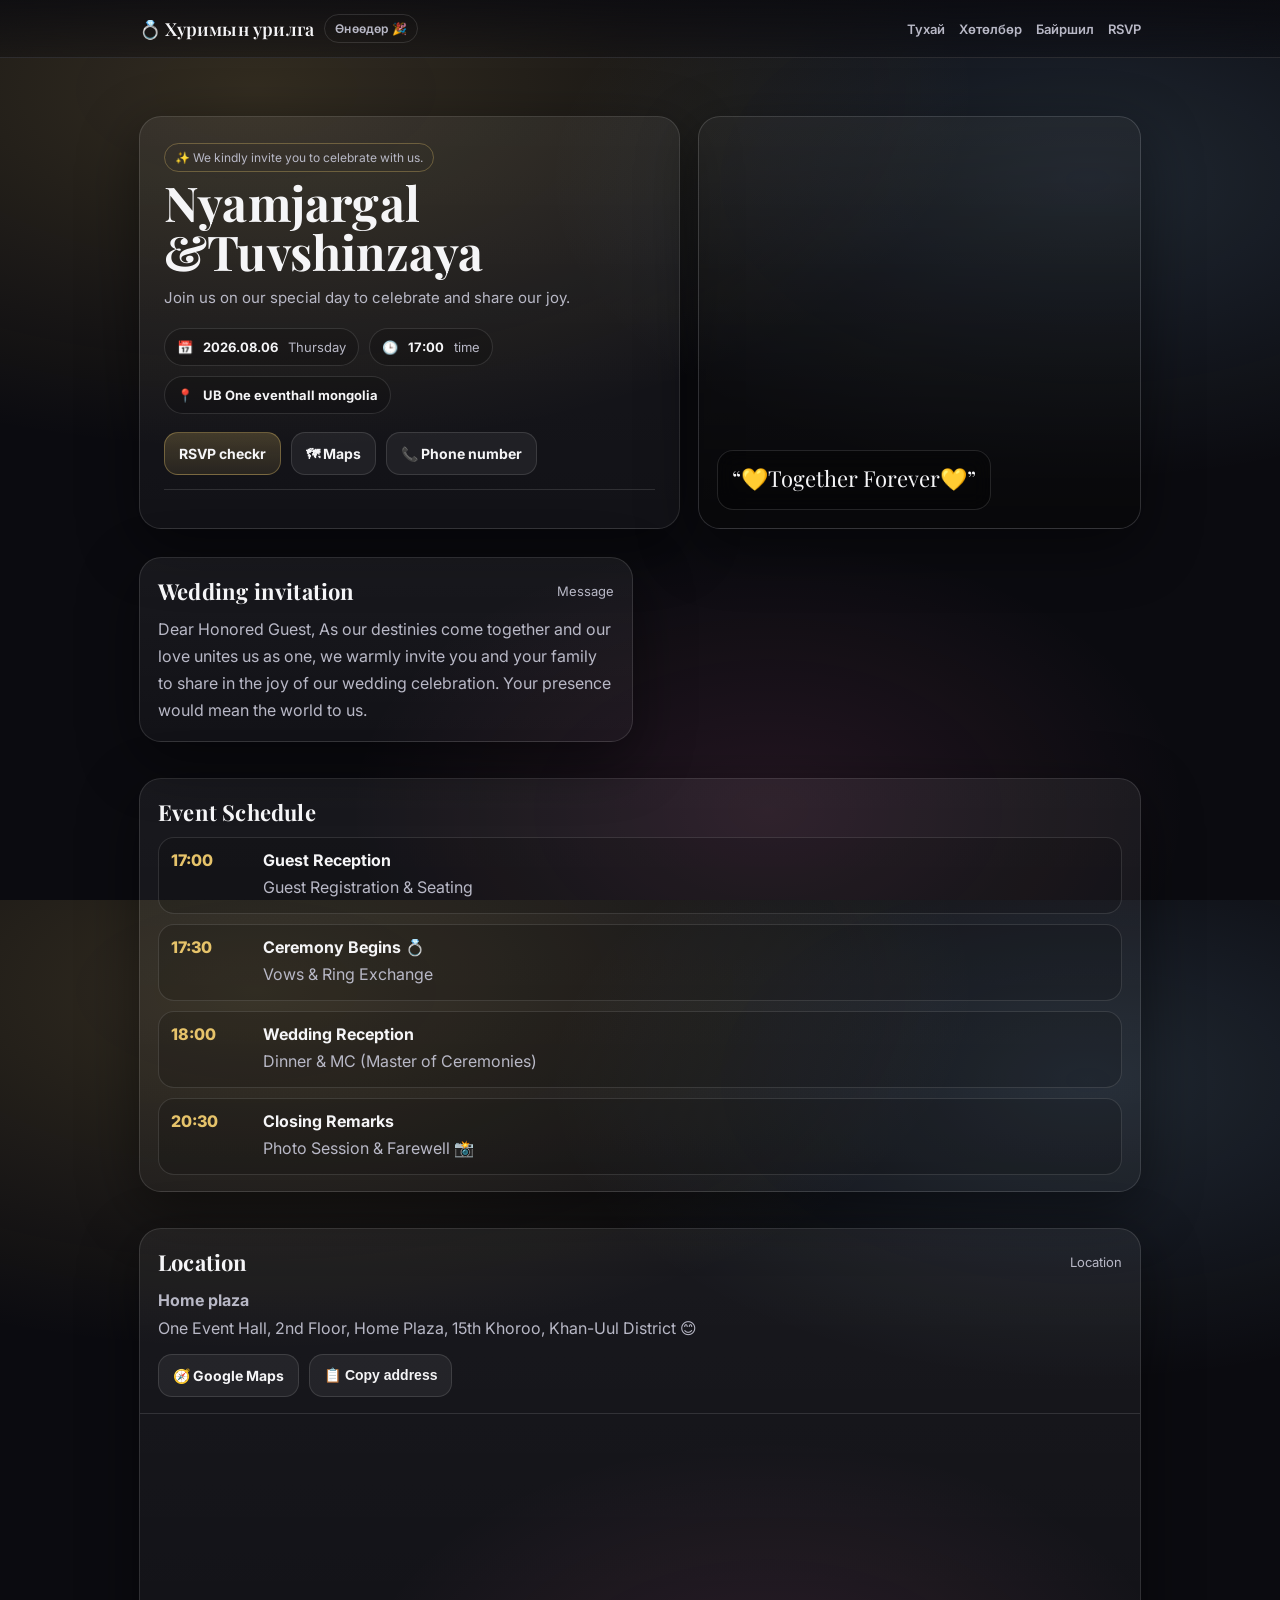
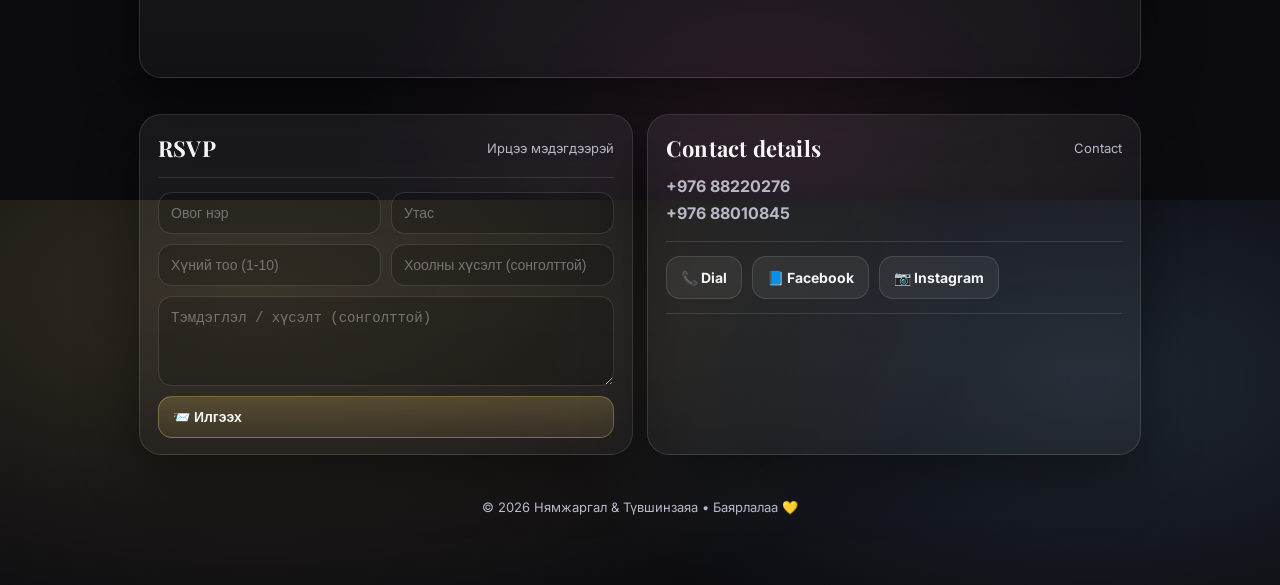
<file: index.html>
<!doctype html>
<html lang="mn">
  <head>
    <meta charset="utf-8" />
    <meta name="viewport" content="width=device-width,initial-scale=1" />
    <title>Хуримын урилга</title>
    <meta name="description" content="Хуримын урилга — огноо, байршил, RSVP" />

    <!-- Optional: nicer font -->
    <link rel="preconnect" href="https://fonts.googleapis.com" />
    <link rel="preconnect" href="https://fonts.gstatic.com" crossorigin />
    <link
      href="https://fonts.googleapis.com/css2?family=Playfair+Display:wght@500;700&family=Inter:wght@400;600&display=swap"
      rel="stylesheet"
    />

    <style>
      :root {
        --bg: #0b0b10;
        --card: #12121a;
        --text: #f5f5f7;
        --muted: #b8b8c6;
        --line: rgba(255, 255, 255, 0.12);
        --accent: #e6c36a; /* gold */
        --accent2: #9bd3ff;
        --shadow: 0 18px 60px rgba(0, 0, 0, 0.45);
        --radius: 22px;
      }
      * {
        box-sizing: border-box;
      }
      html,
      body {
        height: 100%;
      }
      body {
        margin: 0;
        color: var(--text);
        background:
          radial-gradient(
            1200px 600px at 20% 10%,
            rgba(230, 195, 106, 0.18),
            transparent 60%
          ),
          radial-gradient(
            900px 500px at 85% 20%,
            rgba(155, 211, 255, 0.14),
            transparent 60%
          ),
          radial-gradient(
            700px 450px at 60% 90%,
            rgba(255, 120, 180, 0.1),
            transparent 60%
          ),
          var(--bg);
        font-family:
          Inter,
          system-ui,
          -apple-system,
          Segoe UI,
          Roboto,
          Arial,
          sans-serif;
        overflow-x: hidden;
      }
      a {
        color: inherit;
      }
      .container {
        max-width: 1050px;
        margin: 0 auto;
        padding: 24px;
      }
      .nav {
        position: sticky;
        top: 0;
        z-index: 20;
        backdrop-filter: blur(12px);
        background: linear-gradient(
          to bottom,
          rgba(11, 11, 16, 0.78),
          rgba(11, 11, 16, 0.35)
        );
        border-bottom: 1px solid var(--line);
      }
      .nav-inner {
        display: flex;
        align-items: center;
        justify-content: space-between;
        gap: 12px;
        padding: 14px 24px;
        max-width: 1050px;
        margin: 0 auto;
      }
      .brand {
        display: flex;
        align-items: center;
        gap: 10px;
        font-weight: 600;
        letter-spacing: 0.2px;
      }
      .pill {
        padding: 6px 10px;
        border: 1px solid var(--line);
        border-radius: 999px;
        color: var(--muted);
        font-size: 12px;
      }
      .nav a {
        color: var(--muted);
        text-decoration: none;
        font-weight: 600;
        font-size: 13px;
      }
      .links {
        display: flex;
        gap: 14px;
        flex-wrap: wrap;
      }
      .links a:hover {
        color: var(--text);
      }
      .hero {
        padding: 34px 0 10px;
        display: grid;
        grid-template-columns: 1.1fr 0.9fr;
        gap: 18px;
        align-items: stretch;
      }
      @media (max-width: 900px) {
        .hero {
          grid-template-columns: 1fr;
          padding-top: 22px;
        }
      }
      .card {
        background: linear-gradient(
          180deg,
          rgba(255, 255, 255, 0.06),
          rgba(255, 255, 255, 0.03)
        );
        border: 1px solid var(--line);
        border-radius: var(--radius);
        box-shadow: var(--shadow);
        overflow: hidden;
      }
      .hero-left {
        padding: 26px 24px 24px;
      }
      .title {
        font-family: "Playfair Display", serif;
        font-size: 48px;
        line-height: 1.02;
        margin: 6px 0 10px;
        letter-spacing: 0.2px;
      }
      @media (max-width: 420px) {
        .title {
          font-size: 40px;
        }
      }
      .subtitle {
        color: var(--muted);
        font-size: 15px;
        line-height: 1.6;
        margin: 0 0 18px;
      }
      .meta {
        display: flex;
        gap: 10px;
        flex-wrap: wrap;
        margin: 12px 0 18px;
      }
      .meta .chip {
        border: 1px solid var(--line);
        border-radius: 999px;
        padding: 10px 12px;
        display: flex;
        gap: 10px;
        align-items: center;
        background: rgba(0, 0, 0, 0.18);
        color: var(--muted);
        font-size: 13px;
      }
      .chip b {
        color: var(--text);
      }
      .btns {
        display: flex;
        gap: 10px;
        flex-wrap: wrap;
        margin-top: 8px;
      }
      .btn {
        border: 1px solid var(--line);
        border-radius: 14px;
        padding: 12px 14px;
        background: rgba(255, 255, 255, 0.06);
        color: var(--text);
        text-decoration: none;
        font-weight: 700;
        font-size: 14px;
        display: inline-flex;
        align-items: center;
        gap: 10px;
        transition:
          transform 0.08s ease,
          background 0.2s ease;
      }
      .btn:hover {
        background: rgba(255, 255, 255, 0.1);
      }
      .btn:active {
        transform: translateY(1px);
      }
      .btn.primary {
        border-color: rgba(230, 195, 106, 0.35);
        background: linear-gradient(
          180deg,
          rgba(230, 195, 106, 0.22),
          rgba(230, 195, 106, 0.1)
        );
      }
      .hero-right {
        position: relative;
        min-height: 320px;
      }
      .photo {
        height: 100%;
        background:
          linear-gradient(180deg, rgba(0, 0, 0, 0.15), rgba(0, 0, 0, 0.55)),
          url("https://scontent-nrt1-1.xx.fbcdn.net/v/t1.15752-9/634546078_1962444281355000_4038797442761099770_n.jpg?_nc_cat=109&ccb=1-7&_nc_sid=9f807c&_nc_ohc=QW837HDm78UQ7kNvwFQPzWD&_nc_oc=AdkbwZHYkbibd7V-bCPyYnH7s5xIkJ-t_rO29Ff-Q9I4rohGDJgMer8S4OMh6bYBwkQ&_nc_zt=23&_nc_ht=scontent-nrt1-1.xx&oh=03_Q7cD4gGcSg5OwcKHCgVjdgvUZc3l5QHWrg-u9DYr8Y2xCQaWyA&oe=69C87146")
            center/cover no-repeat;
        filter: saturate(1.05);
      }
      .stamp {
        position: absolute;
        left: 18px;
        bottom: 18px;
        background: rgba(0, 0, 0, 0.28);
        border: 1px solid var(--line);
        border-radius: 16px;
        padding: 12px 14px;
        backdrop-filter: blur(10px);
        max-width: 85%;
      }
      .stamp .big {
        font-family: "Playfair Display", serif;
        font-size: 22px;
        margin: 0 0 4px;
      }
      .stamp .small {
        margin: 0;
        color: var(--muted);
        font-size: 13px;
        line-height: 1.4;
      }
      section {
        padding: 18px 0;
      }
      .grid {
        display: grid;
        grid-template-columns: 1fr 1fr;
        gap: 14px;
      }
      @media (max-width: 900px) {
        .grid {
          grid-template-columns: 1fr;
        }
      }
      .section-card {
        padding: 18px 18px 16px;
      }
      .h {
        display: flex;
        align-items: center;
        justify-content: space-between;
        gap: 12px;
        margin-bottom: 10px;
      }
      .h h2 {
        margin: 0;
        font-family: "Playfair Display", serif;
        font-size: 22px;
        letter-spacing: 0.2px;
      }
      .h span {
        color: var(--muted);
        font-size: 13px;
      }
      .p {
        color: var(--muted);
        line-height: 1.7;
        margin: 0;
      }
      .line {
        height: 1px;
        background: var(--line);
        margin: 14px 0;
      }
      .timeline {
        display: grid;
        gap: 10px;
      }
      .item {
        display: flex;
        gap: 12px;
        align-items: flex-start;
        padding: 12px;
        border: 1px solid var(--line);
        border-radius: 16px;
        background: rgba(0, 0, 0, 0.16);
      }
      .time {
        min-width: 80px;
        font-weight: 800;
        color: var(--accent);
      }
      .item b {
        display: block;
        margin-bottom: 4px;
      }
      .maps {
        width: 100%;
        height: 260px;
        border: 0;
        border-top: 1px solid var(--line);
        border-radius: 0 0 var(--radius) var(--radius);
      }
      .rsvp {
        display: grid;
        gap: 10px;
      }
      input,
      textarea {
        width: 100%;
        padding: 12px 12px;
        border-radius: 14px;
        border: 1px solid var(--line);
        background: rgba(0, 0, 0, 0.18);
        color: var(--text);
        outline: none;
        font-size: 14px;
      }
      textarea {
        min-height: 90px;
        resize: vertical;
      }
      .row {
        display: grid;
        grid-template-columns: 1fr 1fr;
        gap: 10px;
      }
      @media (max-width: 520px) {
        .row {
          grid-template-columns: 1fr;
        }
      }
      .footer {
        padding: 26px 0 46px;
        color: var(--muted);
        text-align: center;
        font-size: 13px;
      }
      .tiny {
        opacity: 0.85;
      }
      .toast {
        position: fixed;
        left: 50%;
        bottom: 18px;
        transform: translateX(-50%);
        background: rgba(0, 0, 0, 0.55);
        border: 1px solid var(--line);
        padding: 10px 12px;
        border-radius: 999px;
        color: var(--text);
        backdrop-filter: blur(10px);
        display: none;
        z-index: 50;
        font-size: 13px;
      }
    </style>
  </head>

  <body>
    <div class="nav">
      <div class="nav-inner">
        <div class="brand">
          <span
            style="
              font-family: &quot;Playfair Display&quot;, serif;
              font-size: 18px;
            "
            >💍 Хуримын урилга</span
          >
          <span class="pill" id="countdown">—</span>
        </div>
        <div class="links">
          <a href="#about">Тухай</a>
          <a href="#schedule">Хөтөлбөр</a>
          <a href="#location">Байршил</a>
          <a href="#rsvp">RSVP</a>
        </div>
      </div>
    </div>

    <div class="container">
      <div class="hero">
        <div class="card hero-left">
          <div
            class="pill"
            style="
              display: inline-flex;
              gap: 8px;
              align-items: center;
              border-color: rgba(230, 195, 106, 0.32);
            "
          >
            ✨ We kindly invite you to celebrate with us.
          </div>

          <h1 class="title">Nyamjargal &amp;Tuvshinzaya</h1>
          <p class="subtitle">
            Join us on our special day to celebrate and share our joy.
          </p>

          <div class="meta">
            <div class="chip">📅 <b>2026.08.06</b>Thursday</div>
            <div class="chip">🕒 <b>17:00</b>time</div>
            <div class="chip">📍 <b>UB One eventhall mongolia</b></div>
          </div>

          <div class="btns">
            <a class="btn primary" href="#rsvp"> RSVP checkr</a>
            <a class="btn" href="#location">🗺 Maps</a>
            <a class="btn" href="tel:+97699112233">📞 Phone number </a>
          </div>

          <div class="line"></div>
        </div>

        <div class="card hero-right">
          <div class="photo" aria-label="Couple photo"></div>
          <div class="stamp">
            <p class="big">“💛Together Forever💛”</p>
            <p class="small"></p>
          </div>
        </div>
      </div>

      <section id="about">
        <div class="grid">
          <div class="card section-card">
            <div class="h">
              <h2>Wedding invitation</h2>
              <span>Message</span>
            </div>
            <p class="p">
              Dear Honored Guest, As our destinies come together and our love
              unites us as one, we warmly invite you and your family to share in
              the joy of our wedding celebration. Your presence would mean the
              world to us.
            </p>
          </div>
        </div>
      </section>

      <section id="schedule">
        <div class="card section-card">
          <div class="h">
            <h2>Event Schedule</h2>
            <span></span>
          </div>
          <div class="timeline">
            <div class="item">
              <div class="time">17:00</div>
              <div>
                <b>Guest Reception</b
                ><span class="p">Guest Registration & Seating</span>
              </div>
            </div>
            <div class="item">
              <div class="time">17:30</div>
              <div>
                <b>Ceremony Begins 💍</b
                ><span class="p">Vows & Ring Exchange</span>
              </div>
            </div>
            <div class="item">
              <div class="time">18:00</div>
              <div>
                <b>Wedding Reception</b
                ><span class="p">Dinner & MC (Master of Ceremonies)</span>
              </div>
            </div>
            <div class="item">
              <div class="time">20:30</div>
              <div>
                <b>Closing Remarks</b
                ><span class="p">Photo Session & Farewell 📸</span>
              </div>
            </div>
          </div>
        </div>
      </section>

      <section id="location">
        <div class="card">
          <div class="section-card">
            <div class="h">
              <h2>Location</h2>
              <span>Location</span>
            </div>
            <p class="p">
              <b>Home plaza</b><br />
              One Event Hall, 2nd Floor, Home Plaza, 15th Khoroo, Khan-Uul
              District 😊
            </p>
            <div class="btns" style="margin-top: 12px">
              <a
                class="btn"
                target="_blank"
                rel="noopener"
                href="https://maps.app.goo.gl/wGcRUGDKwHEgDYpw5"
              >
                🧭 Google Maps
              </a>
              <button class="btn" id="copyAddress" type="button">
                📋 Copy address
              </button>
            </div>
          </div>

          <!-- Google map embed: Replace src with your exact place -->
          <iframe
            class="maps"
            loading="lazy"
            referrerpolicy="no-referrer-when-downgrade"
            src="https://www.google.com/maps/embed?pb=!1m18!1m12!1m3!1d2674.642286903873!2d106.9277221!3d47.904608499999995!2m3!1f0!2f0!3f0!3m2!1i1024!2i768!4f13.1!3m3!1m2!1s0x5d969232dff4ad3d%3A0xb14ef8fb4c3a1db8!2sOne%20event%20hall!5e0!3m2!1sen!2smn!4v1773901647662!5m2!1sen!2smn"
          ></iframe>
        </div>
      </section>

      <section id="rsvp">
        <div class="grid">
          <div class="card section-card">
            <div class="h">
              <h2>RSVP</h2>
              <span>Ирцээ мэдэгдээрэй</span>
            </div>
            <p class="p"></p>
            <div class="line"></div>
            <form
              id="rsvpForm"
              class="rsvp"
              action="https://formsubmit.co/zorigtboldsuh@gmail.com"
              method="POST"
            >
              <div class="row">
                <input name="name" placeholder="Овог нэр" required />
                <input name="phone" placeholder="Утас" required />
              </div>

              <div class="row">
                <input
                  name="guests"
                  type="number"
                  min="1"
                  max="10"
                  placeholder="Хүний тоо (1-10)"
                  required
                />
                <input name="food" placeholder="Хоолны хүсэлт (сонголттой)" />
              </div>

              <textarea
                name="note"
                placeholder="Тэмдэглэл / хүсэлт (сонголттой)"
              ></textarea>

              <input type="hidden" name="_captcha" value="false" />
              <input
                type="hidden"
                name="_subject"
                value="💍 Шинэ хуримын RSVP бүртгэл"
              />
              <input type="hidden" name="_template" value="table" />
              <input
                type="hidden"
                name="_next"
                value="https://wendding-site.vercel.app/success.html"
              />

              <button class="btn primary" type="submit">📨 Илгээх</button>
            </form>
          </div>

          <div class="card section-card">
            <div class="h">
              <h2>Contact details</h2>
              <span>Contact</span>
            </div>
            <p class="p">
              <b>+976 88220276</b><br />
              <b>+976 88010845</b><br />
            </p>
            <div class="line"></div>
            <div class="btns">
              <a class="btn" href="tel:+97688220276">📞 Dial</a>
              <a
                class="btn"
                target="_blank"
                rel="noopener"
                href="https://www.facebook.com/gtuvshinzaya/"
                >📘 Facebook</a
              >
              <a
                class="btn"
                target="_blank"
                rel="noopener"
                href="https://www.instagram.com/"
                >📷 Instagram</a
              >
            </div>
            <div class="line"></div>
            <p class="p tiny"></p>
          </div>
        </div>
      </section>

      <div class="footer">
        <div>© 2026 Нямжаргал & Түвшинзаяа • Баярлалаа 💛</div>
        <div class="tiny"></div>
      </div>
    </div>

    <div class="toast" id="toast">Done</div>

    <script>
      // ====== Countdown (edit the date/time below) ======
      const target = new Date("2026-06-20T17:00:00+08:00"); // change timezone if needed
      const countdownEl = document.getElementById("countdown");

      function pad(n) {
        return String(n).padStart(2, "0");
      }
      function tick() {
        const now = new Date();
        let diff = target - now;

        if (diff <= 0) {
          countdownEl.textContent = "Өнөөдөр 🎉";
          return;
        }
        const d = Math.floor(diff / (1000 * 60 * 60 * 24));
        diff -= d * (1000 * 60 * 60 * 24);
        const h = Math.floor(diff / (1000 * 60 * 60));
        diff -= h * (1000 * 60 * 60);
        const m = Math.floor(diff / (1000 * 60));
        countdownEl.textContent = `${d} өдөр • ${pad(h)}:${pad(m)}`;
      }
      tick();
      setInterval(tick, 1000 * 20);

      // ====== Copy address ======
      const copyBtn = document.getElementById("copyAddress");
      const toast = document.getElementById("toast");
      const addressText = "One Event Hall, Home Plaza, Khan-Uul, Ulaanbaatar";

      function showToast(msg) {
        toast.textContent = msg;
        toast.style.display = "block";
        clearTimeout(window.__t);
        window.__t = setTimeout(() => (toast.style.display = "none"), 2200);
      }

      copyBtn?.addEventListener("click", async () => {
        try {
          await navigator.clipboard.writeText(addressText);
          showToast("Хаяг хууллаа ✅");
        } catch (e) {
          showToast("Хуулах боломжгүй байна ❌");
        }
      });

      // ====== RSVP demo: downloads a txt file locally ======
      //       const form = document.getElementById("rsvpForm");
      //       form?.addEventListener("submit", (e) => {
      //         e.preventDefault();
      //         const data = new FormData(form);
      //         const obj = Object.fromEntries(data.entries());

      //         const content = `RSVP
      // Нэр: ${obj.name}
      // Утас: ${obj.phone}
      // Хүний тоо: ${obj.guests}
      // Хоол: ${obj.food || "-"}
      // Тэмдэглэл: ${obj.note || "-"}

      // Sent at: ${new Date().toLocaleString()}`;

      //         const blob = new Blob([content], { type: "text/plain;charset=utf-8" });
      //         const a = document.createElement("a");
      //         a.href = URL.createObjectURL(blob);
      //         a.download = `RSVP_${(obj.name || "guest").replaceAll(" ", "_")}.txt`;
      //         a.click();
      //         URL.revokeObjectURL(a.href);

      //         form.reset();
      //         showToast("RSVP бэлэн боллоо ✅");
      //       });
    </script>
  </body>
</html>
</file>
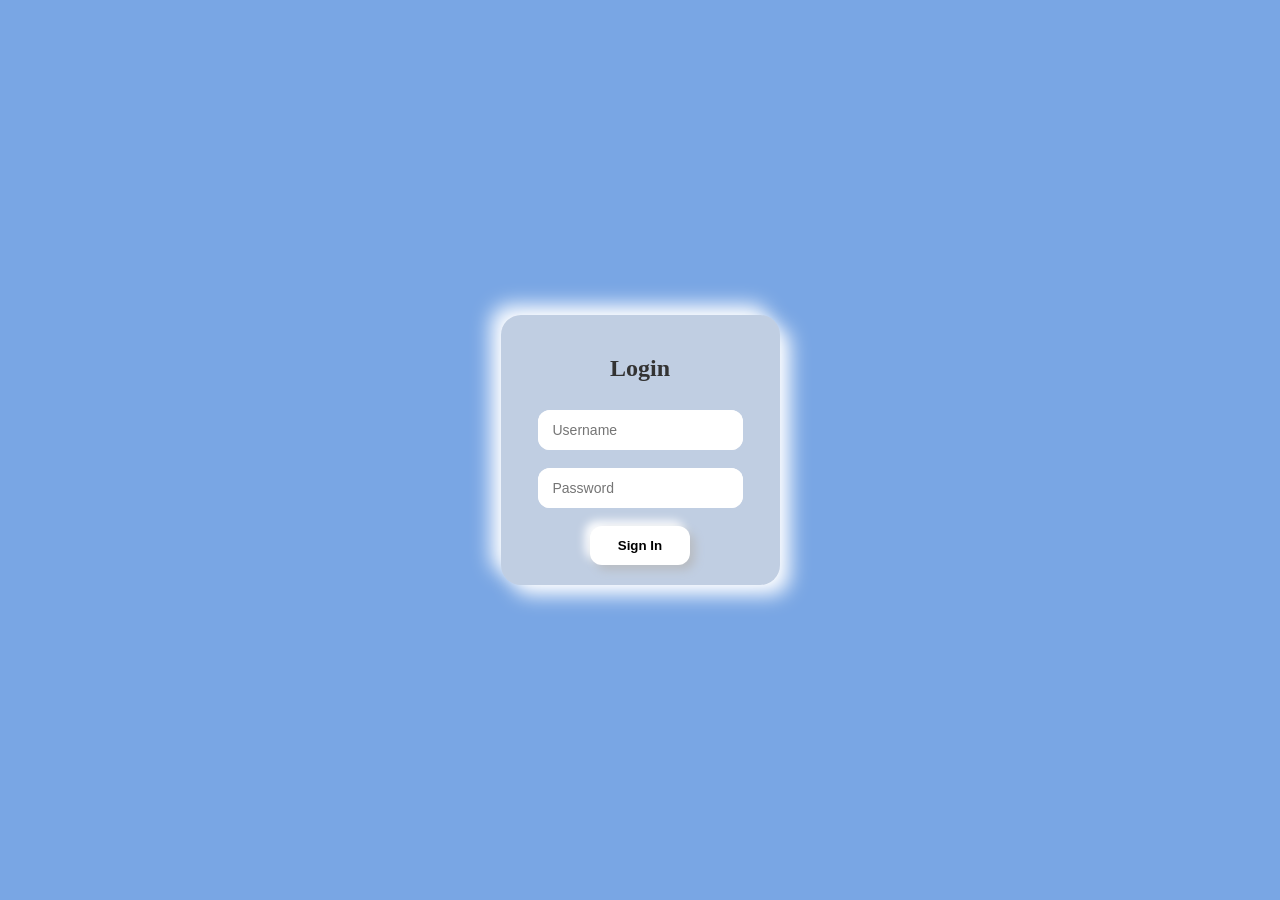
<file: login1.html>
<!DOCTYPE html>
<html lang="en">
  <head>
    <meta charset="UTF-8" />
    <meta name="viewport" content="width=device-width, initial-scale=1.0" />
    <title>Login Page</title>
    <link rel="stylesheet" href="login1.css" />
  </head>
  <body>
    <form action="sergeensanah.html" method="get" class="card">
      <h2>Login</h2>
      <input type="text" class="input" placeholder="Username" required />
      <input type="password" class="input" placeholder="Password" required />
      <button class="button" type="submit">Sign In</button>
    </form>
    <script>
      const username = document.querySelector('input[placeholder="Username"]');
      const password = document.querySelector('input[placeholder="Password"]');
      const button = document.querySelector(".button");
      const moves = ["left", "up", "right", "down"];
      let index = 0;

      function emptyFields() {
        return username.value.trim() === "" || password.value.trim() === "";
      }

      function moveButton() {
        if (emptyFields()) {
          const current = moves[index % moves.length];
          button.style.position = "relative";
          button.style.transition = "transform 0.2s";
          switch (current) {
            case "left":
              button.style.transform = "translateX(-120px)";
              break;
            case "up":
              button.style.transform = "translateY(-60px)";
              break;
            case "right":
              button.style.transform = "translateX(120px)";
              break;
            case "down":
              button.style.transform = "translateY(60px)";
              break;
          }
          index++;
        } else {
          button.style.transform = "translate(0,0)";
        }
      }

      button.addEventListener("mouseenter", moveButton);
    </script>
  </body>
</html>
</file>
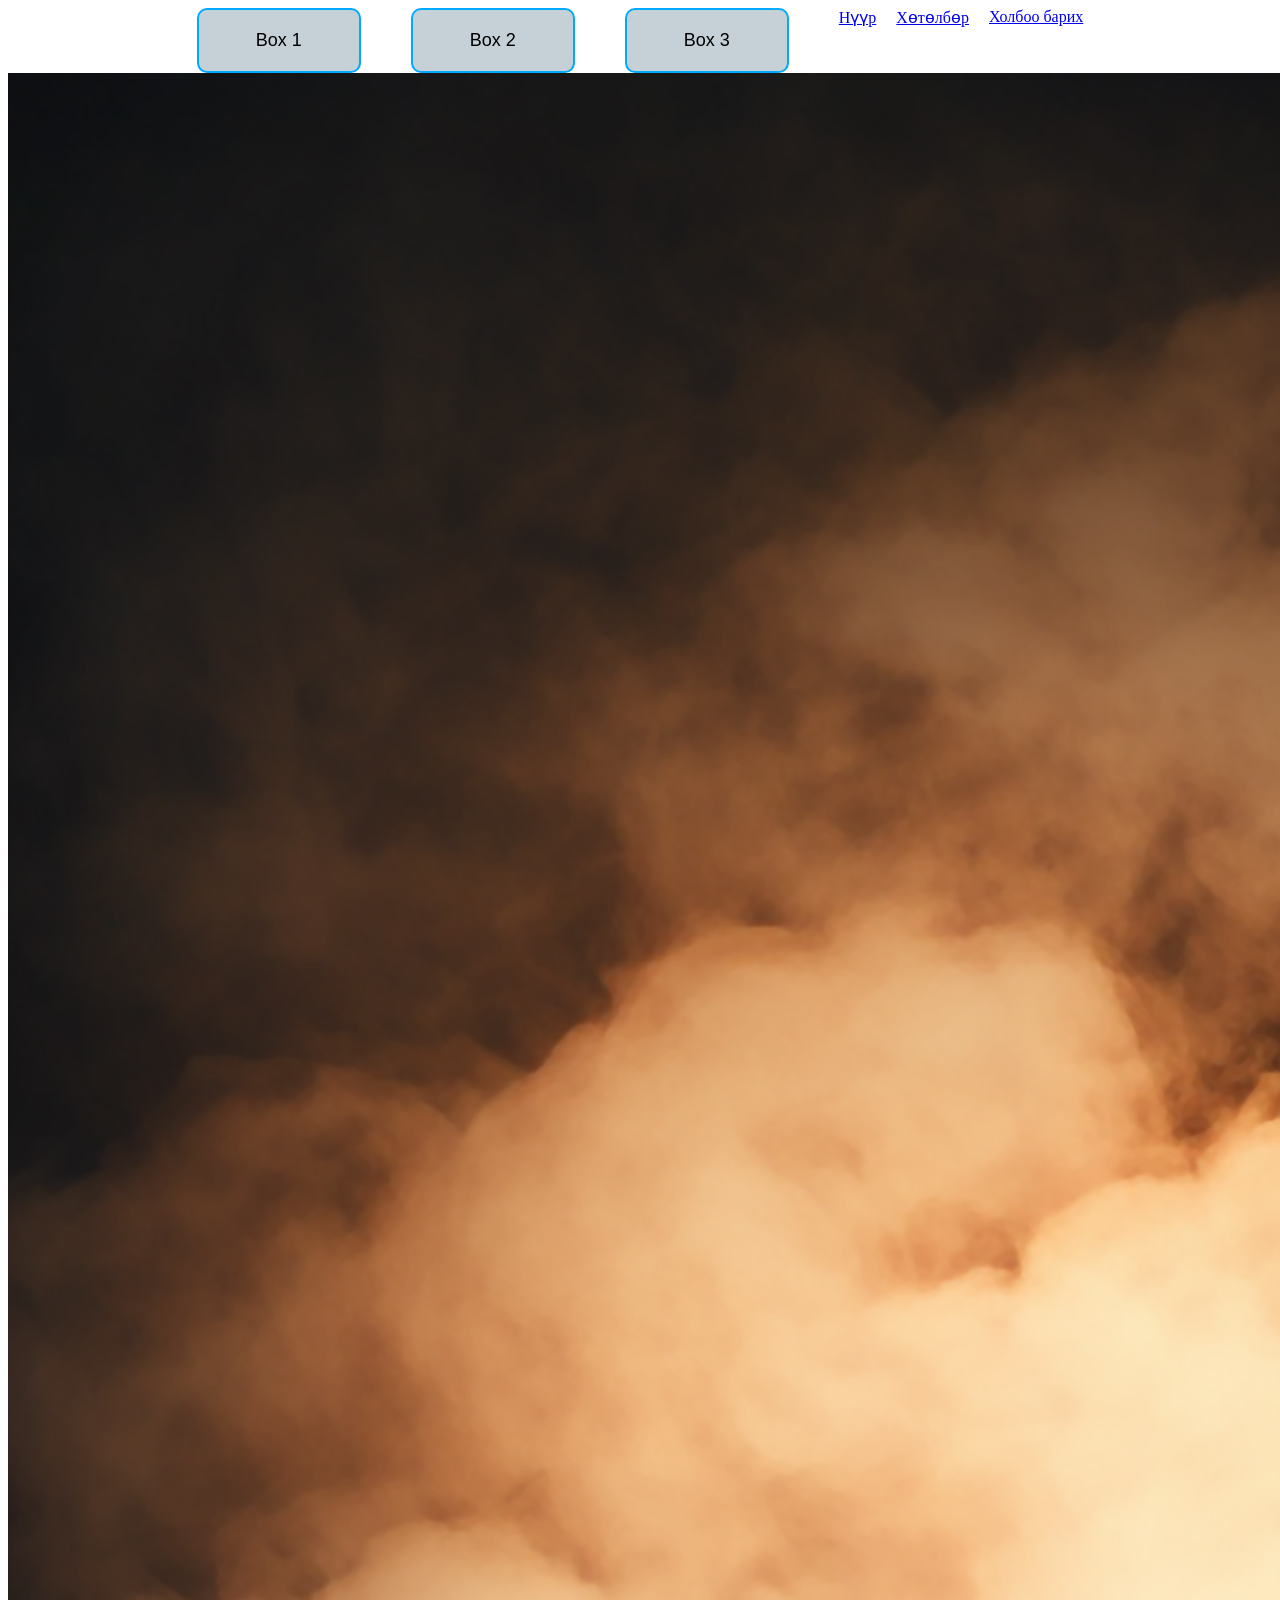
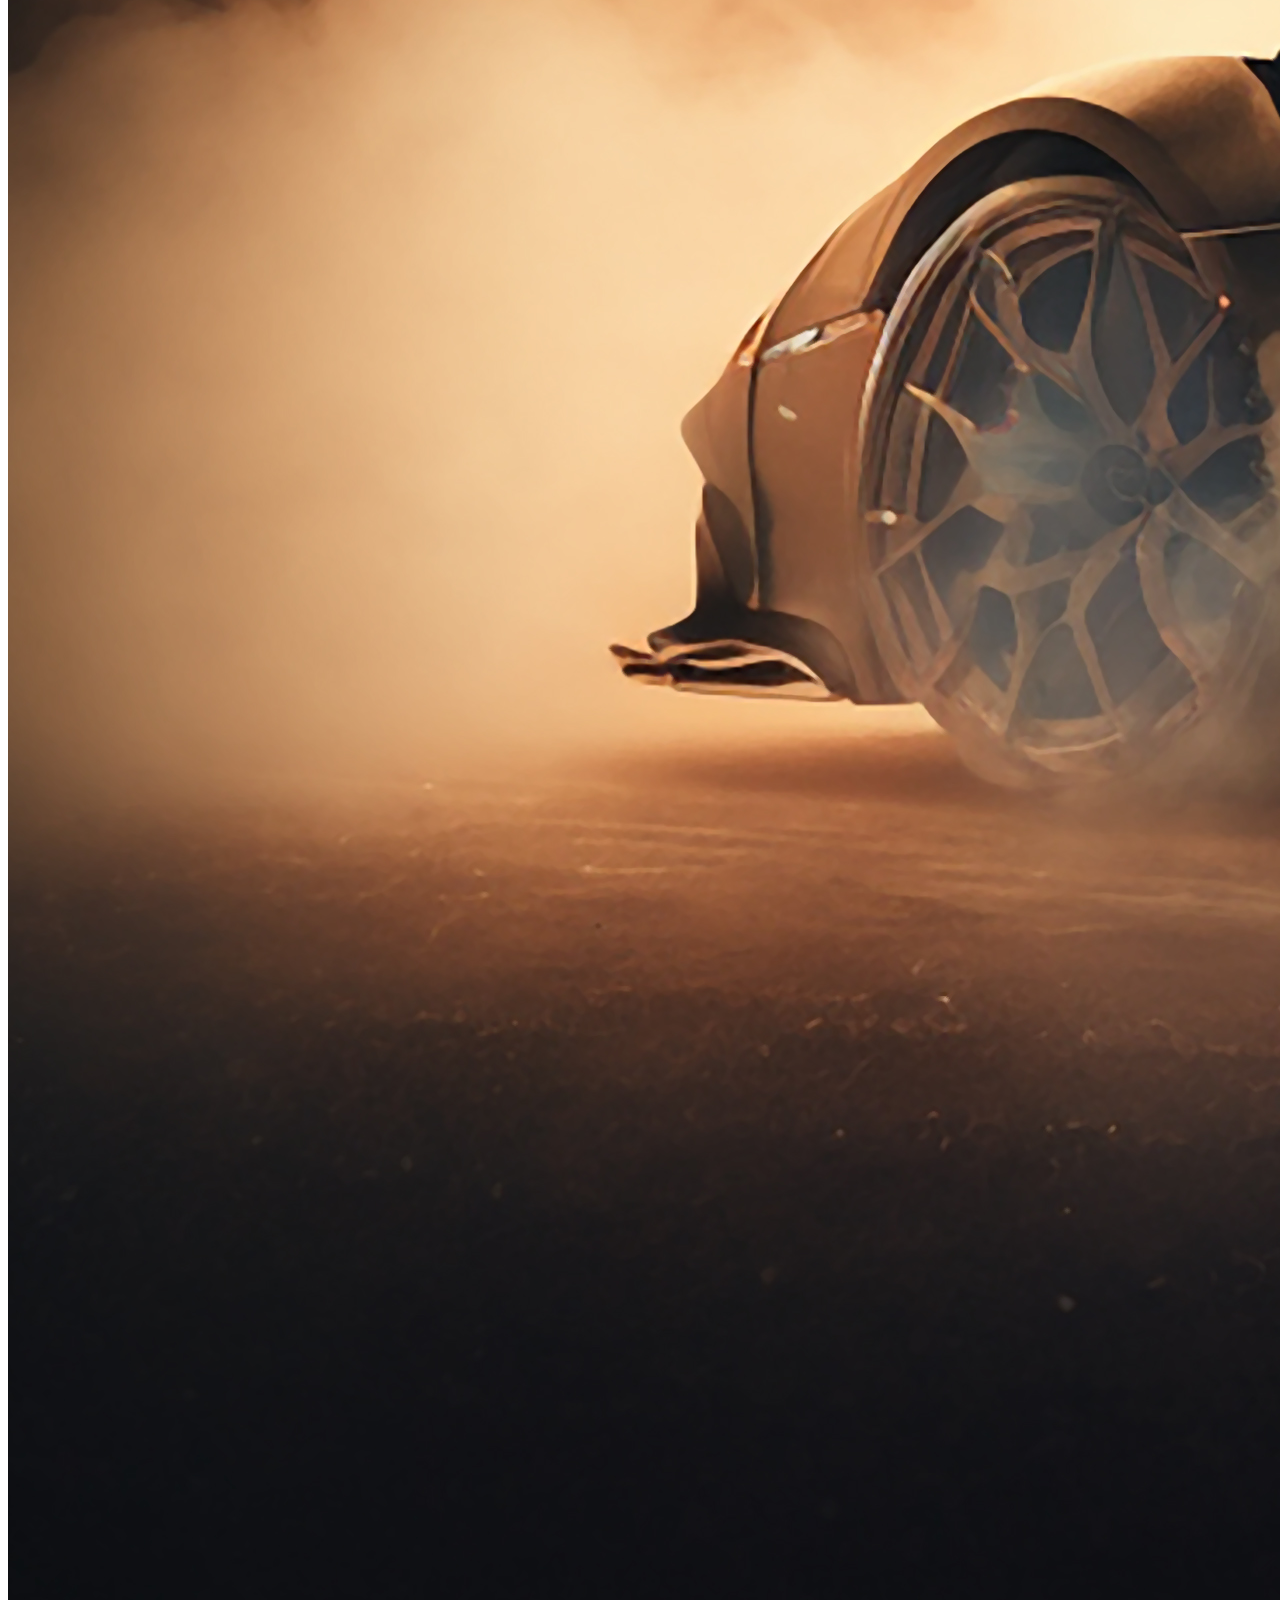
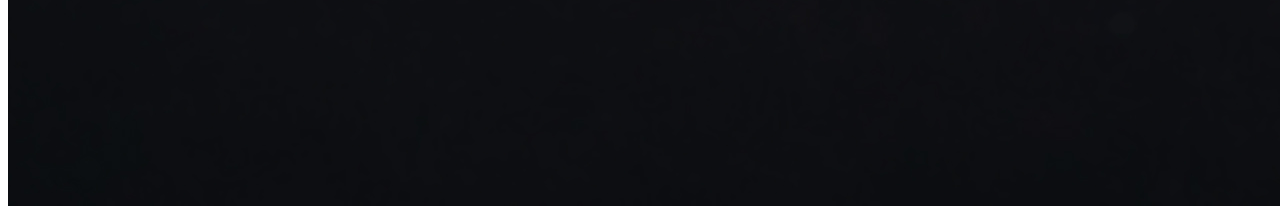
<file: nav_tag.html>
<!DOCTYPE html>
<html lang="en">
  <head>
    <meta charset="UTF-8" />
    <meta name="viewport" content="width=device-width, initial-scale=1.0" />
    <title>Document</title>
    <link rel="stylesheet" href="nav_tag.css" />
  </head>
  <body>
    <div class="container">
      <div class="card">Box 1</div>
      <div class="card">Box 2</div>
      <div class="card">Box 3</div>
      <nav class="nav">
        <a href="#">Нүүр</a>
        <a href="#">Хөтөлбөр</a>
        <a href="#">Холбоо барих</a>
      </nav>
    </div>
    <img src="car.jpg" alt="" />
  </body>
</html>
</file>
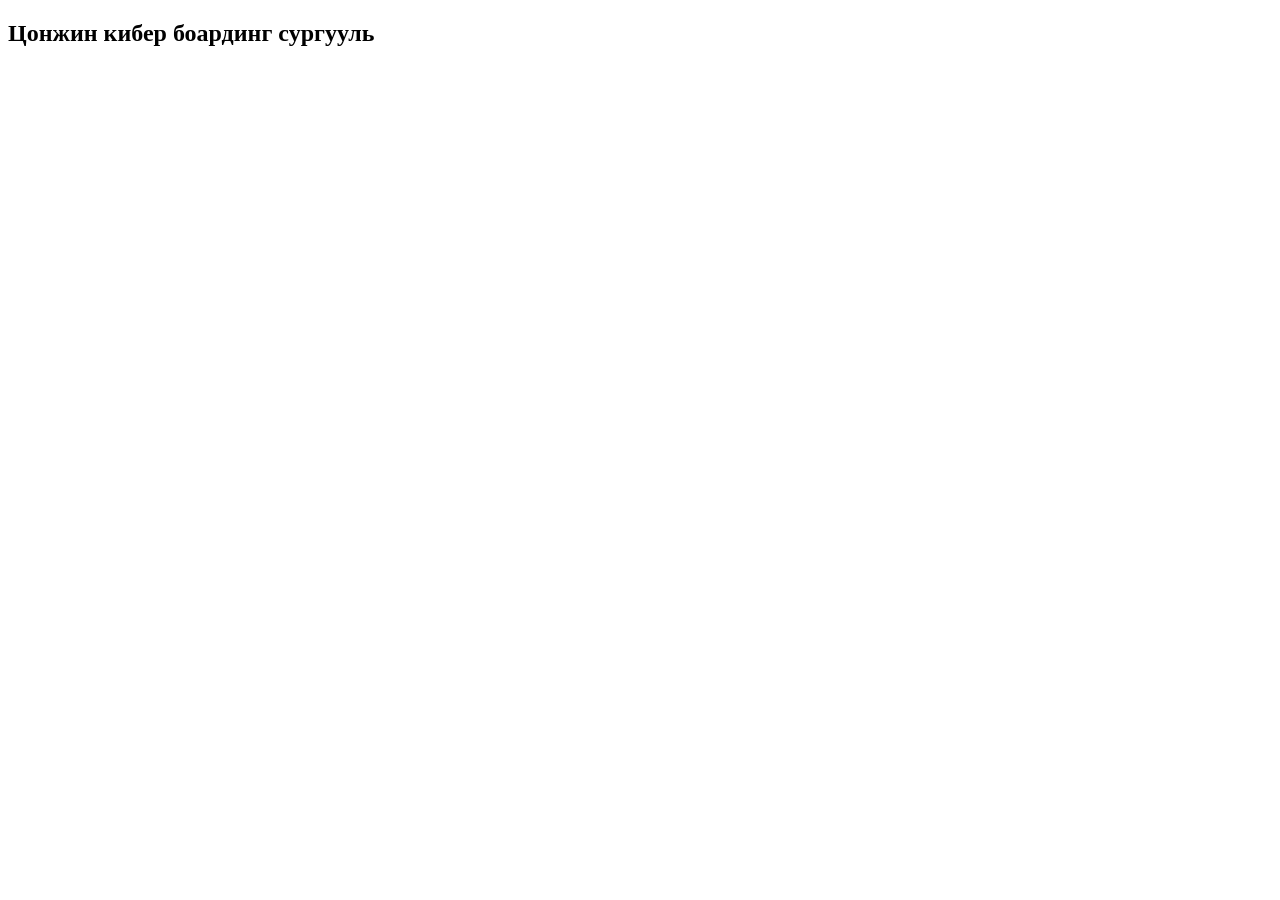
<file: new.html>
<!DOCTYPE html>
<html lang="mn">
  <head>
    <meta charset="UTF-8" />
    <meta name="viewport" content="width=device-width, initial-scale=1.0" />
    <title>Document</title>
    <link rel="stylesheet" href="new.css" />
  </head>
  <body>
    <h2>Цонжин кибер боардинг сургууль</h2>
  </body>
</html>
</file>
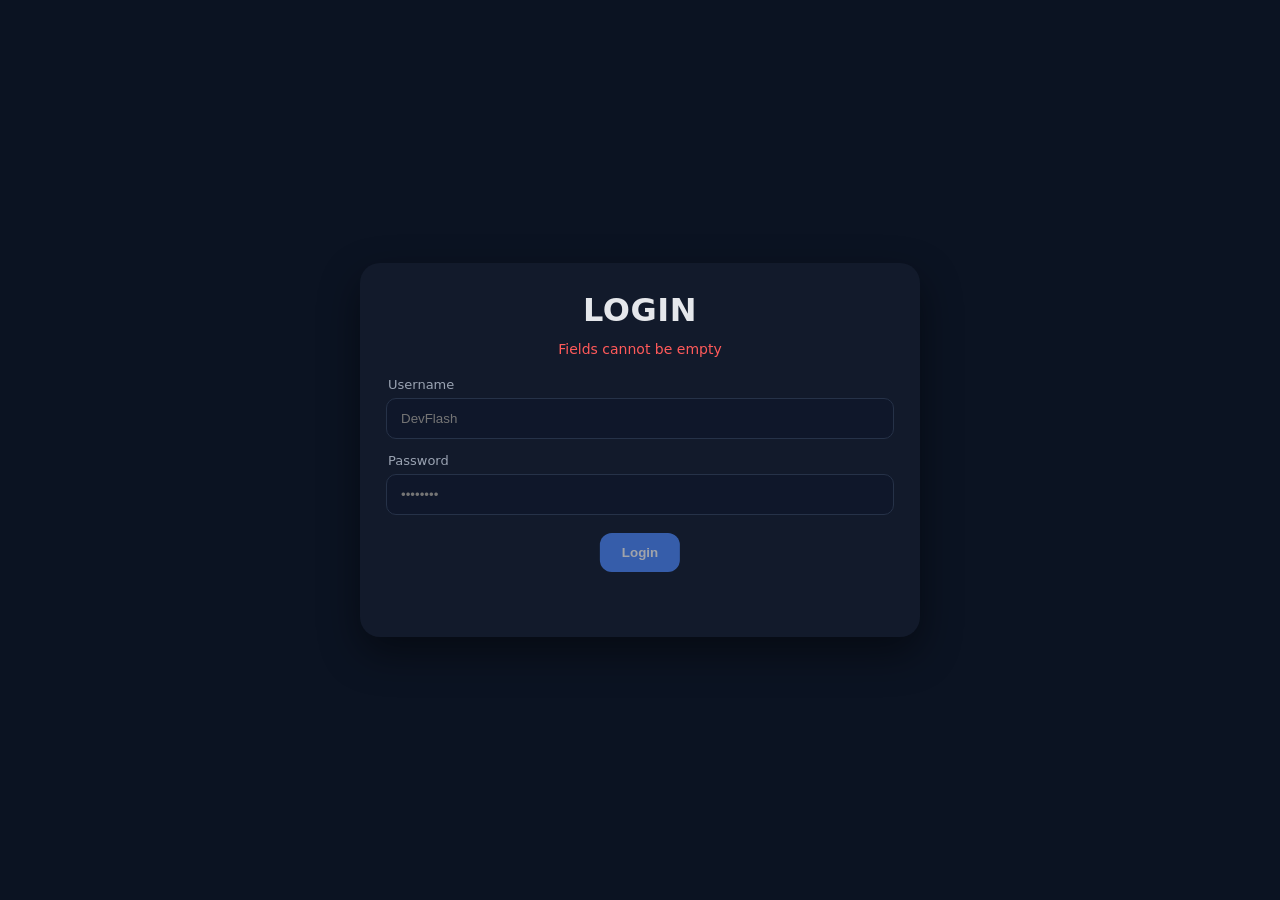
<file: new_login.html>
<!DOCTYPE html>
<html lang="mn">
  <head>
    <meta charset="UTF-8" />
    <meta name="viewport" content="width=device-width, initial-scale=1.0" />
    <title>Login — Escape Button Demo</title>
    <style>
      :root{--bg:#0b1322;--card:#121a2b;--ink:#e5e7eb;--muted:#9aa3b2;--blue:#4f8bff;--error:#ff5a5a}
      *{box-sizing:border-box} body{margin:0;background:var(--bg);color:var(--ink);font-family:system-ui,Segoe UI,Roboto,Arial,sans-serif;min-height:100vh;display:grid;place-items:center}
      .card{width:min(92%,560px);background:var(--card);border-radius:20px;padding:28px 26px 36px;box-shadow:0 16px 40px rgba(0,0,0,.45);position:relative}
      h1{margin:0 0 12px;text-align:center;letter-spacing:.5px}
      .notice{min-height:22px;text-align:center;font-size:14px;color:var(--muted);margin-bottom:8px;transition:color .2s}
      .notice.error{color:var(--error)}
      label{display:block;font-size:13px;color:var(--muted);margin:14px 2px 6px}
      input{width:100%;padding:12px 14px;border:1px solid #263248;background:#0f172a;color:var(--ink);border-radius:10px;outline:none}
      input:focus{border-color:#2c3e60;box-shadow:0 0 0 3px rgba(79,139,255,.15)}
      .actions{height:68px;position:relative;margin-top:18px}
      .btn{position:absolute;left:50%;top:0;transform:translateX(-50%);padding:12px 22px;border:none;border-radius:12px;background:var(--blue);color:#fff;cursor:pointer;font-weight:600;transition:transform .18s ease, background .2s, filter .2s}
      .btn:hover{filter:brightness(.95)}
      .btn:disabled{opacity:.6;cursor:not-allowed}
      /* Зугтах байрлалууд */
      .left  { transform:translateX(-180%); }
      .right { transform:translateX(  80%); }
      .up    { transform:translate(-50%, -56px); }
      .down  { transform(-50%, 56px); } /* fallback if needed */
      /* “stay” = төвд үлдэнэ */
      .stay  { transform:translateX(-50%) !important; }
      /* бага өргөнд бага зэрэг хөдөлнө */
      @media (max-width:420px){
        .left{transform:translateX(-120%)}
        .right{transform:translateX(20%)}
        .up{transform:translate(-50%,-46px)}
      }
    </style>
  </head>
  <body>
    <div class="card">
      <h1>LOGIN</h1>
      <div id="notice" class="notice">
        Нэвтрэхийн тулд бүх талбараа бөглөнө үү.
      </div>

      <label for="user">Username</label>
      <input
        id="user"
        type="text"
        placeholder="DevFlash"
        autocomplete="username"
      />

      <label for="pass">Password</label>
      <input
        id="pass"
        type="password"
        placeholder="••••••••"
        autocomplete="current-password"
      />

      <div class="actions">
        <button id="submitBtn" class="btn stay" type="button">Login</button>
      </div>
    </div>

    <script>
      const username = document.getElementById("user");
      const password = document.getElementById("pass");
      const notice = document.getElementById("notice");
      const submitBtn = document.getElementById("submitBtn");

      const moves = ["left", "up", "right", "down"]; // зугтах дараалал
      let idx = 0;

      // талбаруудад бичих болгонд шалгана
      username.addEventListener("input", showNotice);
      password.addEventListener("input", showNotice);

      // товчин дээр очих үед — хоосон бол зугтана
      submitBtn.addEventListener("mouseenter", moveBtn);
      submitBtn.addEventListener("click", onSubmit);

      function emptyFields() {
        return username.value.trim() === "" || password.value.trim() === "";
      }

      function moveBtn() {
        const needRun = emptyFields();
        submitBtn.disabled = needRun;

        if (needRun) {
          // анхааруулга
          notice.textContent = "Fields cannot be empty";
          notice.classList.add("error");

          // дараагийн байрлал руу шилжих
          const current = moves[idx % moves.length];
          submitBtn.classList.remove("left", "right", "up", "down", "stay");
          submitBtn.classList.add(current);
          idx++;
        } else {
          // бөглөгдсөн тул төвдөө үлдээнэ
          submitBtn.classList.remove("left", "right", "up", "down");
          submitBtn.classList.add("stay");
        }
      }

      function showNotice() {
        if (emptyFields()) {
          submitBtn.disabled = true;
          notice.textContent = "Fields cannot be empty";
          notice.classList.add("error");
        } else {
          submitBtn.disabled = false;
          notice.textContent = "Ready to continue";
          notice.classList.remove("error");
          // төвд тогтооё
          submitBtn.classList.remove("left", "right", "up", "down");
          submitBtn.classList.add("stay");
        }
      }

      function onSubmit() {
        if (emptyFields()) {
          moveBtn(); // дахин зугтаана
          return;
        }
        // энд жинхэнэ нэвтрэлтийн логик/redirect хийж болно:
        alert("Амжилттай! Тавтай морил, " + username.value + " 👋");
        // window.location.href = 'table.html';
      }

      // эхлэхэд нэг удаа шалгаад төвд байрлуулна
      showNotice();
    </script>
  </body>
</html>
</file>
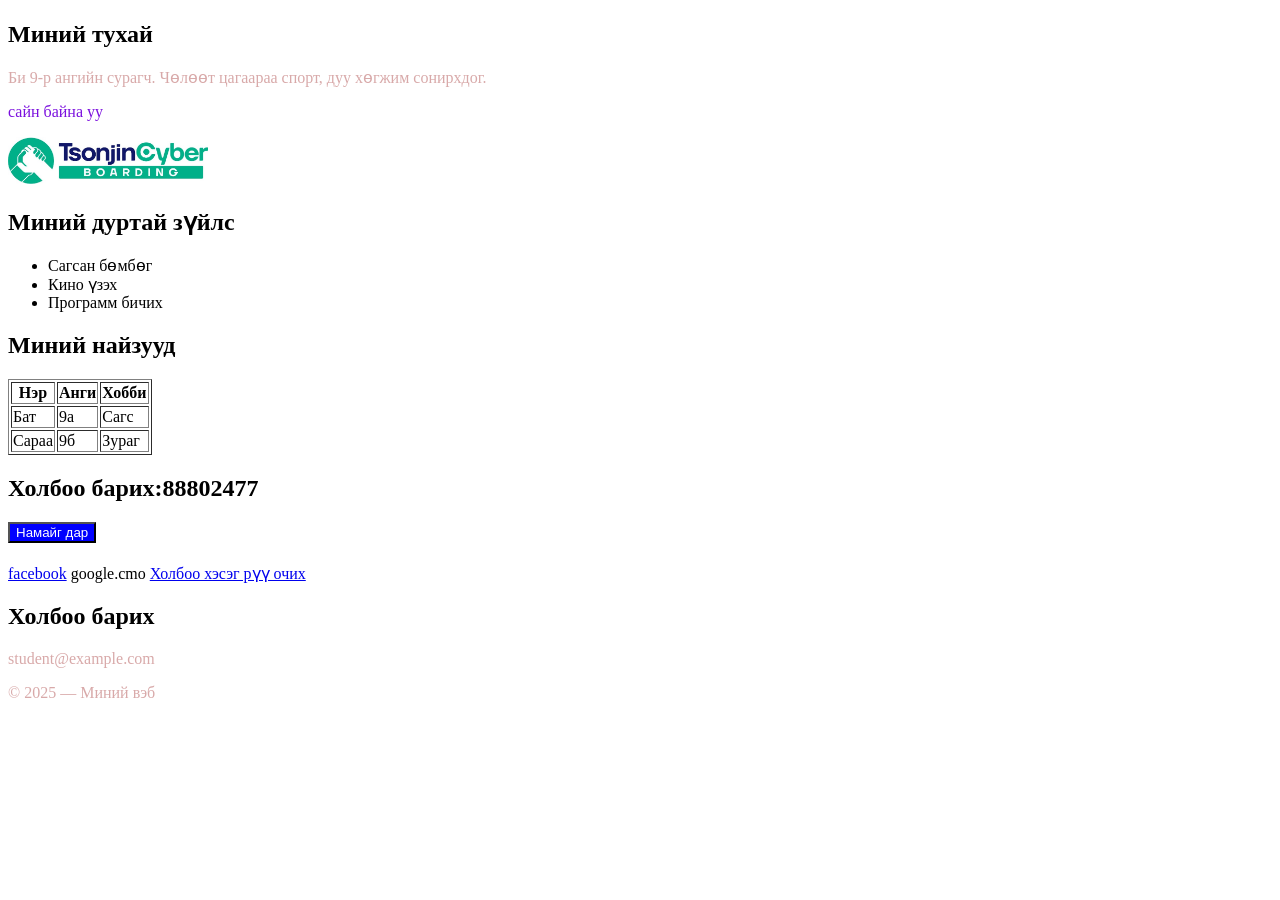
<file: sergeensanah.html>
<!DOCTYPE html>
<html>
  <head>
    <meta charset="UTF-8" />
    <title>Миний вэб</title>
    <link rel="stylesheet" href="sergeensanah.css" />
  </head>
  <body>
    <header>
      <h1 style="color: rgb(101, 16, 155); text-align: center"></h1>
    </header>
    <main>
      <h2>Миний тухай</h2>
      <p>Би 9-р ангийн сурагч. Чөлөөт цагаараа спорт, дуу хөгжим сонирхдог.</p>
      <p style="color: rgb(123, 16, 222)">сайн байна уу</p>
      <style>
        p {
          color: rgba(150, 22, 22, 0.367);
        }
      </style>
      <img src="Picture1.jpg" alt="Миний зураг" width="200" />

      <h2>Миний дуртай зүйлс</h2>
      <ul>
        <li>Сагсан бөмбөг</li>
        <li>Кино үзэх</li>
        <li>Программ бичих</li>
      </ul>

      <h2>Миний найзууд</h2>
      <table border="1">
        <tr>
          <th>Нэр</th>
          <th>Анги</th>
          <th>Хобби</th>
        </tr>
        <tr>
          <td>Бат</td>
          <td>9а</td>
          <td>Сагс</td>
        </tr>
        <tr>
          <td>Сараа</td>
          <td>9б</td>
          <td>Зураг</td>
        </tr>
      </table>

      <h2>Холбоо барих:88802477</h2>
      <button onclick="alert('Сайн байна уу!')">Намайг дар</button>
      <h1></h1>
      <a href="http://www.facebook.com">facebook</a>
      <a herf="http://www.google.com" target="_blank">google.cmo</a>
      <a href="#holboo">Холбоо хэсэг рүү очих</a>

      <h2 id="holboo">Холбоо барих</h2>
      <p>student@example.com</p>
    </main>

    <footer>
      <p>© 2025 — Миний вэб</p>
    </footer>
  </body>
</html>
</file>
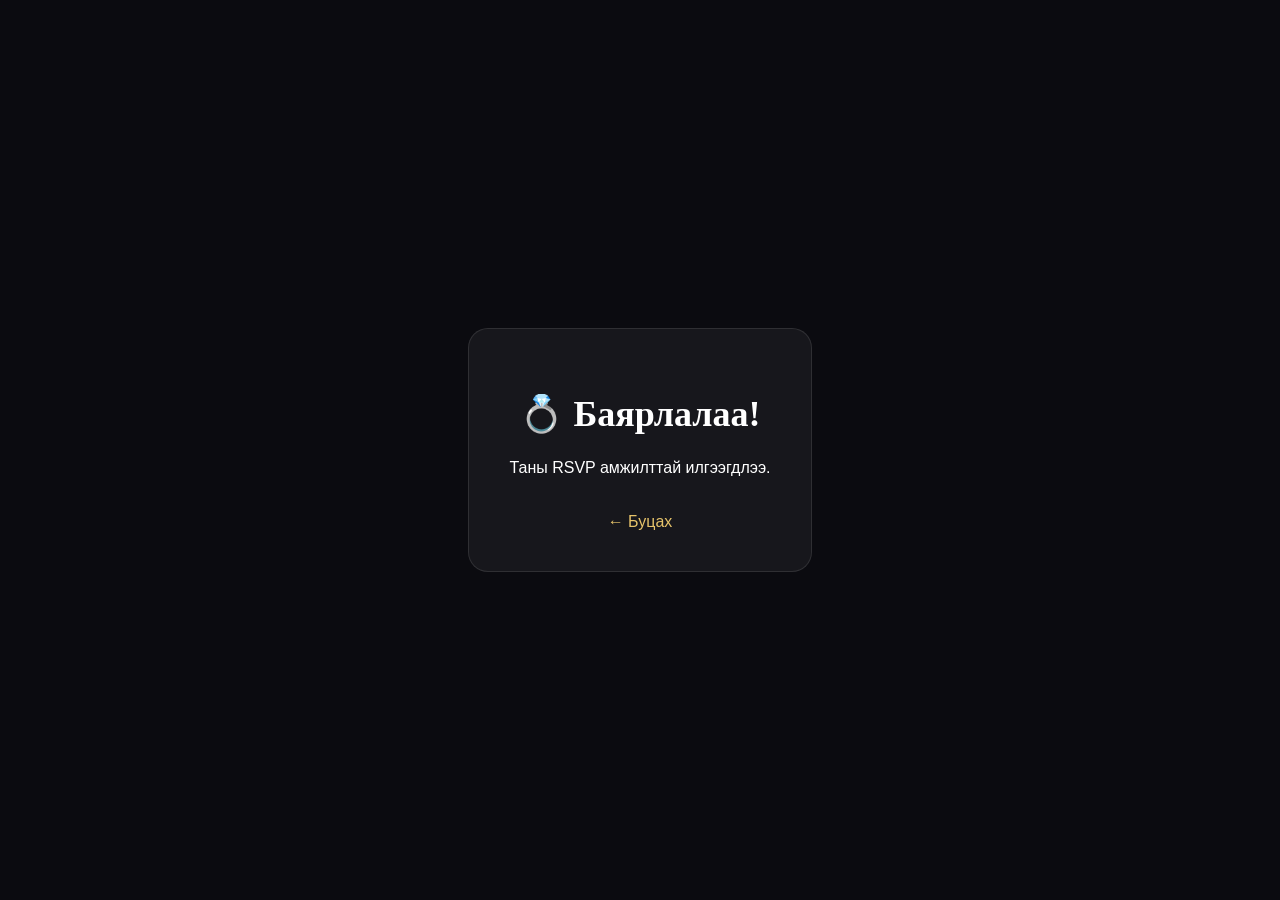
<file: success.html>
<!doctype html>
<html lang="mn">
  <head>
    <meta charset="utf-8" />
    <title>Амжилттай илгээлээ</title>
    <style>
      body {
        margin: 0;
        height: 100vh;
        display: flex;
        align-items: center;
        justify-content: center;
        background: #0b0b10;
        color: white;
        font-family: Inter, sans-serif;
        text-align: center;
      }
      .card {
        padding: 40px;
        border-radius: 20px;
        background: rgba(255, 255, 255, 0.05);
        border: 1px solid rgba(255, 255, 255, 0.1);
      }
      h1 {
        font-family: "Playfair Display", serif;
        font-size: 36px;
      }
      a {
        display: inline-block;
        margin-top: 20px;
        color: #e6c36a;
        text-decoration: none;
      }
    </style>
  </head>
  <body>
    <div class="card">
      <h1>💍 Баярлалаа!</h1>
      <p>Таны RSVP амжилттай илгээгдлээ.</p>
      <a href="/">← Буцах</a>
    </div>
  </body>
</html>
</file>
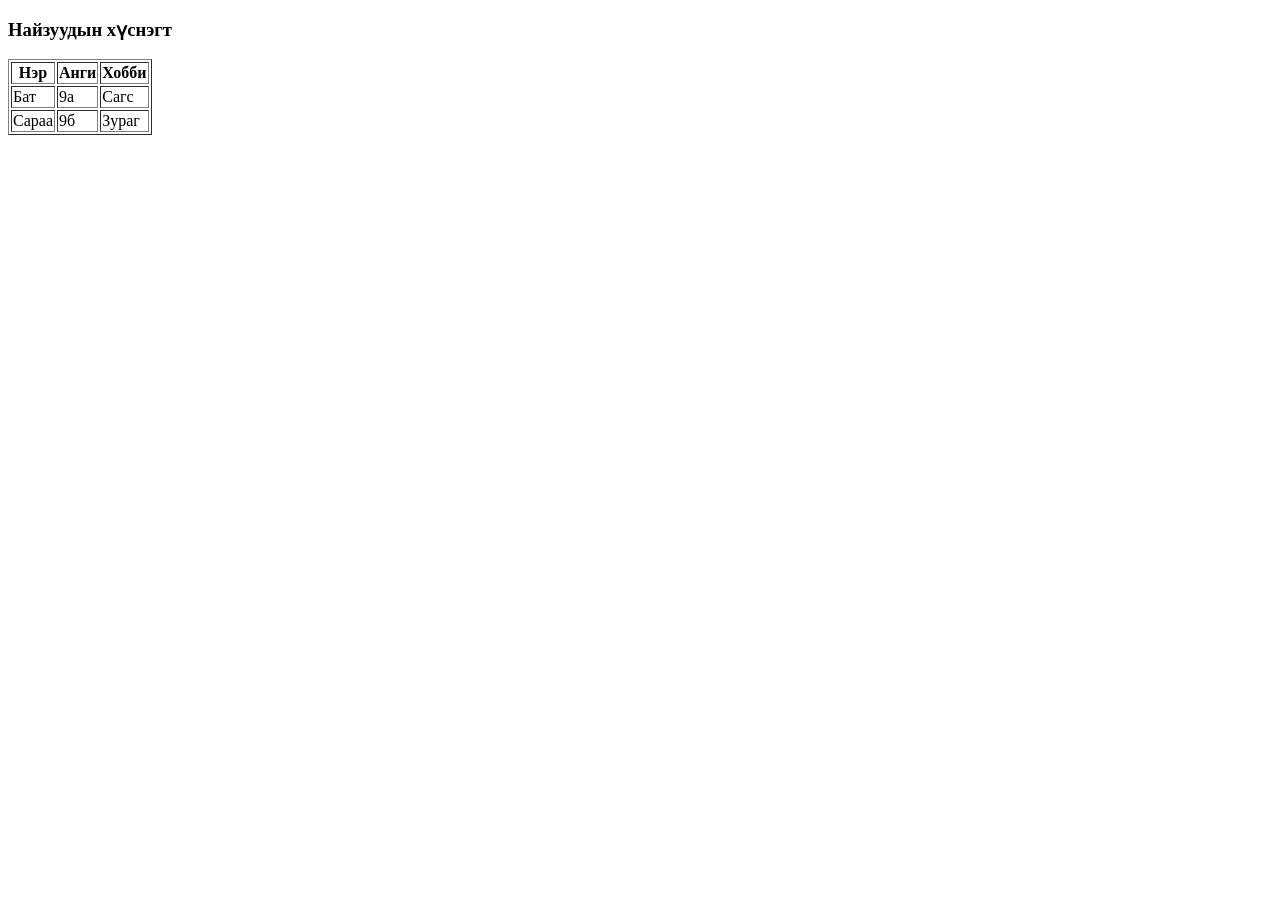
<file: table_oruulah_angi9.html>
<!DOCTYPE html>
<html lang="mn">
  <head>
    <meta charset="UTF-8" />
    <meta name="viewport" content="width=device-width, initial-scale=1.0" />
    <title>Document</title>
  </head>
  <body>
    <h3>Найзуудын хүснэгт</h3>
    <table border="1">
      <tr>
        <th>Нэр</th>
        <th>Анги</th>
        <th>Хобби</th>
      </tr>
      <tr>
        <td>Бат</td>
        <td>9а</td>
        <td>Сагс</td>
      </tr>
      <tr>
        <td>Сараа</td>
        <td>9б</td>
        <td>Зураг</td>
      </tr>
    </table>
  </body>
</html>
</file>
<file: login1.css>
body {
  margin: 0;
  height: 100vh;
  display: flex;
  justify-content: center;
  align-items: center;
  background: #79a6e4;
}
.card {
  background: #c0cee2;
  padding: 20px;
  border-radius: 20px;
  box-shadow: 10px 10px 20px #ffffff, -10px -10px 20px #ffffff;
  display: flex;
  flex-direction: column;
  justify-content: center;
  align-items: center;
  gap: 18px;
  width: 239px;
}
.card h2 {
  text-align: center;
  color: #333;
  margin-bottom: 10px;
}
.input {
  padding: 12px 15px;
  border: none;
  border-radius: 12px;
  background: #ffffff;
  box-shadow: inset 5px 5px 10px #ffffff, inset -5px -5px 10px #ffffff;
  outline: none;
  font-size: 14px;
}
.button {
  padding: 12px;
  border: none;
  border-radius: 12px;
  background: #ffffff;
  box-shadow: 5px 5px 10px #b8bcc2, -5px -5px 10px #ffffff;
  cursor: pointer;
  font-weight: bold;
  transition: 0.3s ease;
  justify-content: center;
  align-items: center;
  width: 100px;
}
.button:active {
  box-shadow: inset 5px 5px 10px #b8bcc2, inset -5px -5px 10px #ffffff;
}
.scroll-box::-webkit-scrollbar {
  width: 8px;
}
.scroll-box::-webkit-scrollbar-thumb {
  background: #2563eb;
  border-radius: 4px;
}
.scroll-box::-webkit-scrollbar-thumb:hover {
  background: #1e3a8a;
}
</file>
<file: nav_tag.css>
.container {
  display: flex;
  gap: 50px;
  justify-content: center;
}
.card {
  background: #c5d1d6;
  padding: 20px;
  border: 2px solid #00aaff;
  width: 120px;
  text-align: center;
  border-radius: 10px;
  font-size: 18px;
  font-family: "Gill Sans", "Gill Sans MT", Calibri, "Trebuchet MS", sans-serif;
}
.nav {
  display: flex;
  gap: 20px;
  justify-content: center;
}
a. {
  color: blue;
  font-family: "Franklin Gothic Medium", "Arial Narrow", Arial, sans-serif;
}
</file>
<file: new.css>
.body {
  background-image: url(car.jpg);
}
</file>
<file: sergeensanah.css>
button {
  background-color: blue;
  color: white;
  cursor: pointer;
}
button:hover {
  background-color: rgb(171, 33, 77);
}
.hoverbtn {
  background-color: royalblue;
  color: white;
  border: none;
  padding: 10px 20 px;
  border-radius: 8px;
  cursor: pointer;
}
.hoverbtn:hover {
  background-color: red;
}
.card {
  border: 1px solid #ccc;
  padding: 20px;
  border-radius: 10px;
  transition: box-shadow 0.3s;
}
.card:hover {
  box-shadow: 0 4px 15px rgba(0, 0, 0, 0.2);
}
.zoomPic {
  border-radius: 10px;
  transition: transform 0.3s;
}
.zoomPic:hover {
  transform: scale(1.1); /* хулгана очиход бага зэрэг томорно */
}
</file>
